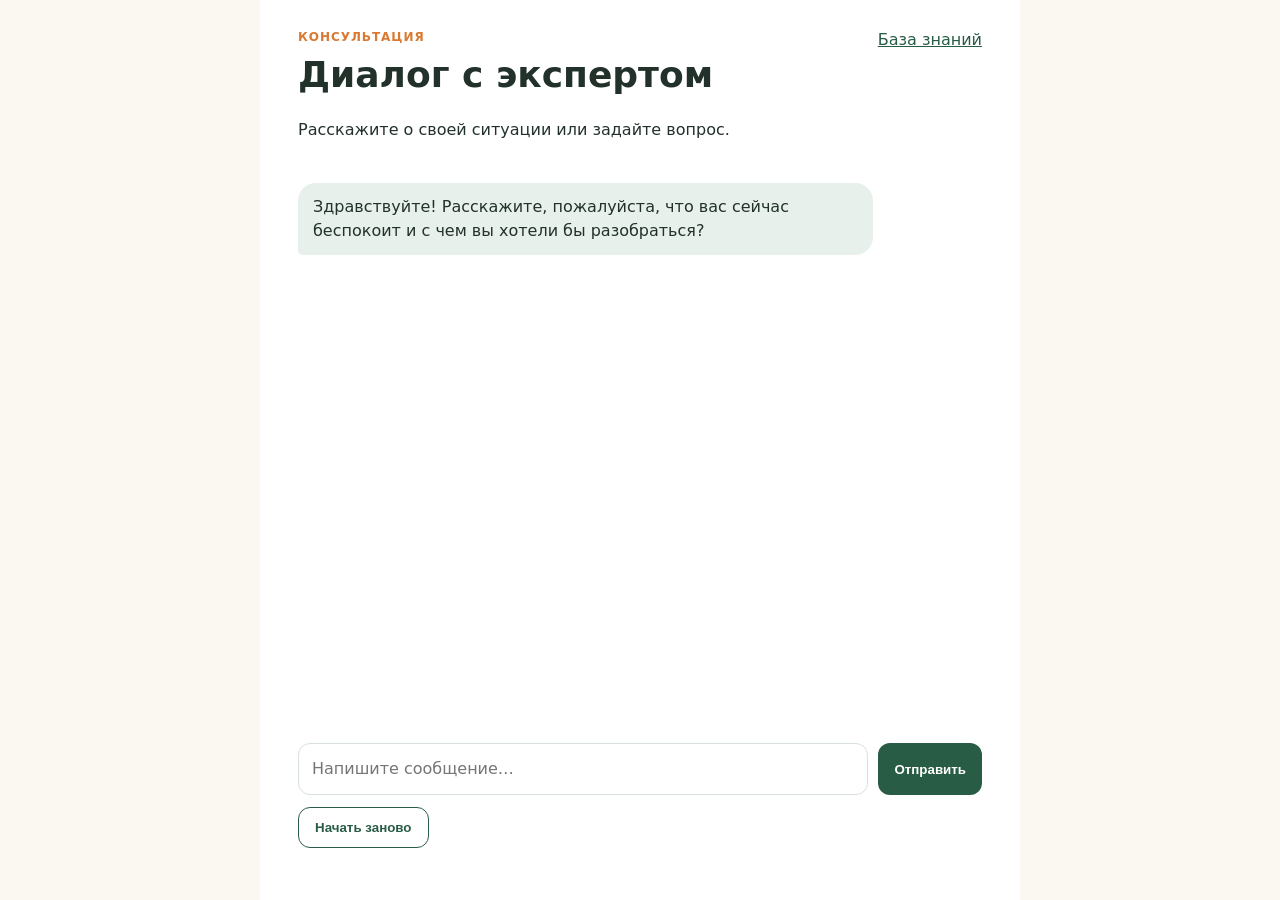
<file: index.html>
<!doctype html><html lang="ru"><head><meta charset="utf-8"><meta name="viewport" content="width=device-width,initial-scale=1"><title>Консультация</title><link rel="stylesheet" href="/static/style.css"></head><body><main class="shell"><header><div><p class="eyebrow">Консультация</p><h1>Диалог с экспертом</h1><p>Расскажите о своей ситуации или задайте вопрос.</p></div><a href="/admin">База знаний</a></header><section id="chat" class="chat" aria-live="polite"><div class="bubble bot">Здравствуйте! Расскажите, пожалуйста, что вас сейчас беспокоит и с чем вы хотели бы разобраться?</div></section><form id="form"><input id="message" autocomplete="off" placeholder="Напишите сообщение…"><button>Отправить</button></form><button id="reset" class="secondary">Начать заново</button></main><script>const chat=document.querySelector('#chat'),form=document.querySelector('#form'),input=document.querySelector('#message');function add(t,c){const d=document.createElement('div');d.className='bubble '+c;d.textContent=t;chat.append(d);chat.scrollTop=chat.scrollHeight}form.onsubmit=async e=>{e.preventDefault();const m=input.value.trim();if(!m)return;add(m,'user');input.value='';input.disabled=true;const wait=document.createElement('div');wait.className='bubble bot';wait.textContent='…';chat.append(wait);try{const r=await fetch('/api/chat',{method:'POST',headers:{'Content-Type':'application/json'},body:JSON.stringify({message:m})});const v=await r.json();wait.textContent=v.answer||v.error}catch{wait.textContent='Не удалось получить ответ. Попробуйте ещё раз.'}input.disabled=false;input.focus()};document.querySelector('#reset').onclick=async()=>{await fetch('/api/reset',{method:'POST'});location.reload()}</script></body></html>
</file>
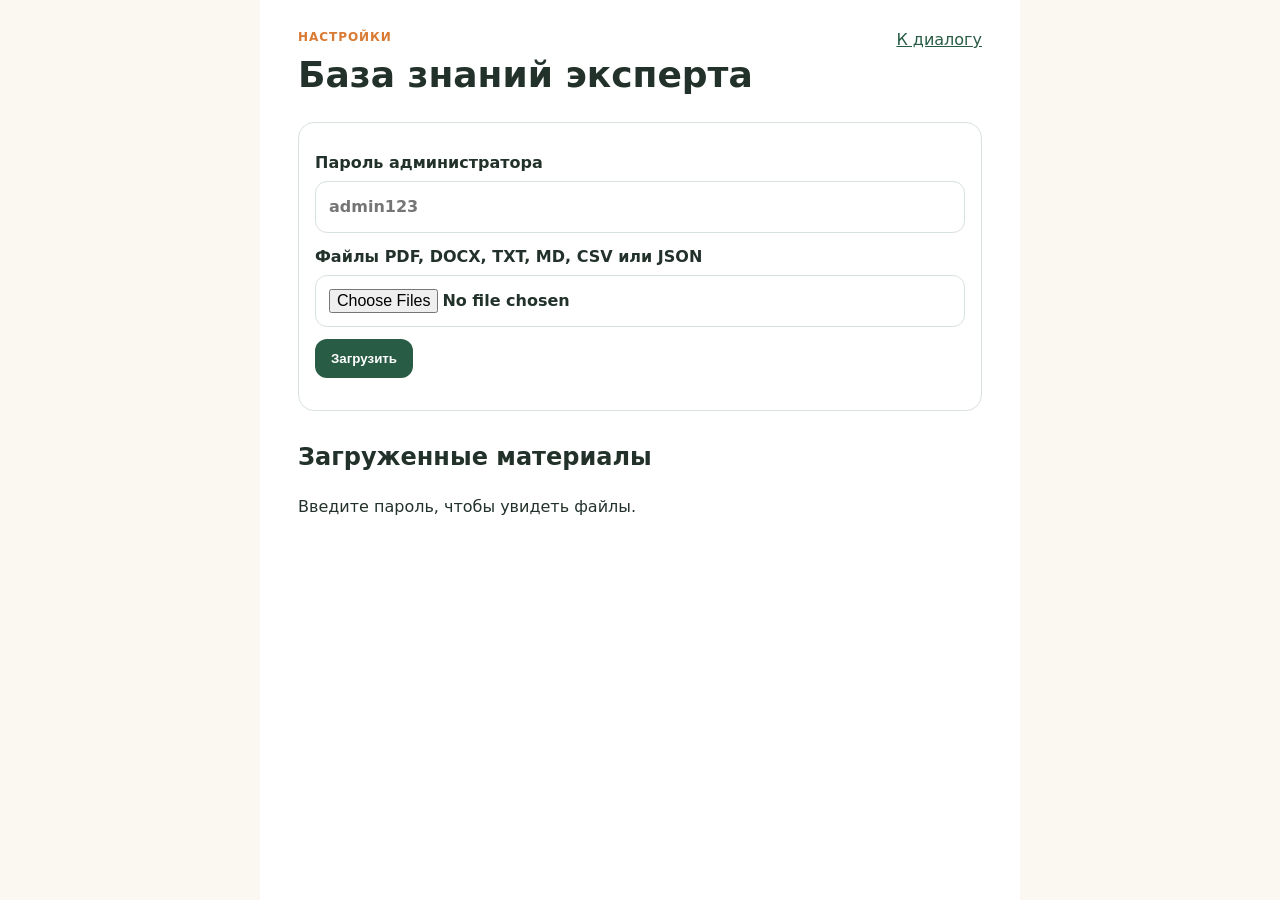
<file: admin.html>
<!doctype html><html lang="ru"><head><meta charset="utf-8"><meta name="viewport" content="width=device-width,initial-scale=1"><title>База знаний</title><link rel="stylesheet" href="/static/style.css"></head><body><main class="shell"><header><div><p class="eyebrow">Настройки</p><h1>База знаний эксперта</h1></div><a href="/">К диалогу</a></header><section class="card"><label>Пароль администратора<input id="password" type="password" placeholder="admin123"></label><label>Файлы PDF, DOCX, TXT, MD, CSV или JSON<input id="files" type="file" multiple accept=".pdf,.docx,.txt,.md,.csv,.json"></label><button id="upload">Загрузить</button><p id="status"></p></section><section><h2>Загруженные материалы</h2><div id="docs" class="list"><p>Введите пароль, чтобы увидеть файлы.</p></div></section></main><script>const p=document.querySelector('#password'),d=document.querySelector('#docs'),s=document.querySelector('#status');async function load(){const r=await fetch('/api/admin',{headers:{'X-Admin-Password':p.value}}),v=await r.json();if(!r.ok){d.textContent=v.error;return}d.innerHTML=v.documents.length?'':'<p>Файлов пока нет.</p>';v.documents.forEach(x=>{const el=document.createElement('div');el.className='card row';el.innerHTML=`<span><strong>${x.name}</strong><br><small>${x.characters} знаков</small></span><button class="secondary">Удалить</button>`;el.querySelector('button').onclick=async()=>{await fetch('/api/admin/document/'+x.id,{method:'DELETE',headers:{'X-Admin-Password':p.value}});load()};d.append(el)})}p.onchange=load;document.querySelector('#upload').onclick=async()=>{const files=document.querySelector('#files').files;if(!files.length)return;s.textContent='Загрузка…';const f=new FormData();[...files].forEach(x=>f.append('files',x));const r=await fetch('/api/admin/upload',{method:'POST',headers:{'X-Admin-Password':p.value},body:f}),v=await r.json();s.textContent=r.ok?'Материалы загружены':v.error;if(r.ok)load()};</script></body></html>
</file>
<file: static/style.css>
:root{--g:#285c45;--o:#d97932;--bg:#faf8f1;--soft:#e7f0eb;--ink:#22312a;--line:#d8e1dc}*{box-sizing:border-box}body{margin:0;background:var(--bg);color:var(--ink);font:16px/1.5 system-ui,sans-serif}.shell{width:min(760px,100%);min-height:100vh;margin:auto;background:#fff;padding:28px clamp(16px,4vw,38px)}header{display:flex;justify-content:space-between;gap:20px;align-items:start}h1{margin:2px 0;font-size:clamp(25px,4vw,36px)}h2{margin-top:28px}.eyebrow{margin:0;color:var(--o);font-weight:800;text-transform:uppercase;font-size:12px;letter-spacing:.08em}a{color:var(--g)}.chat{height:65vh;min-height:420px;overflow:auto;padding:25px 0;display:flex;flex-direction:column;gap:12px}.bubble{max-width:84%;padding:12px 15px;border-radius:18px;white-space:pre-wrap}.bot{align-self:flex-start;background:var(--soft);border-bottom-left-radius:5px}.user{align-self:flex-end;background:var(--g);color:white;border-bottom-right-radius:5px}form{display:flex;gap:10px}input{width:100%;padding:13px;border:1px solid var(--line);border-radius:12px;font:inherit}button{padding:12px 16px;border:0;border-radius:12px;background:var(--g);color:#fff;font-weight:750;cursor:pointer}.secondary{background:#fff;color:var(--g);border:1px solid var(--g);margin-top:12px}.card{border:1px solid var(--line);border-radius:16px;padding:16px;margin:18px 0}.card label{display:block;font-weight:700;margin:12px 0}.card input{display:block;margin-top:6px}.row{display:flex;justify-content:space-between;align-items:center}.row button{margin:0}button:focus,input:focus,a:focus{outline:3px solid #d9793244;outline-offset:2px}
</file>
